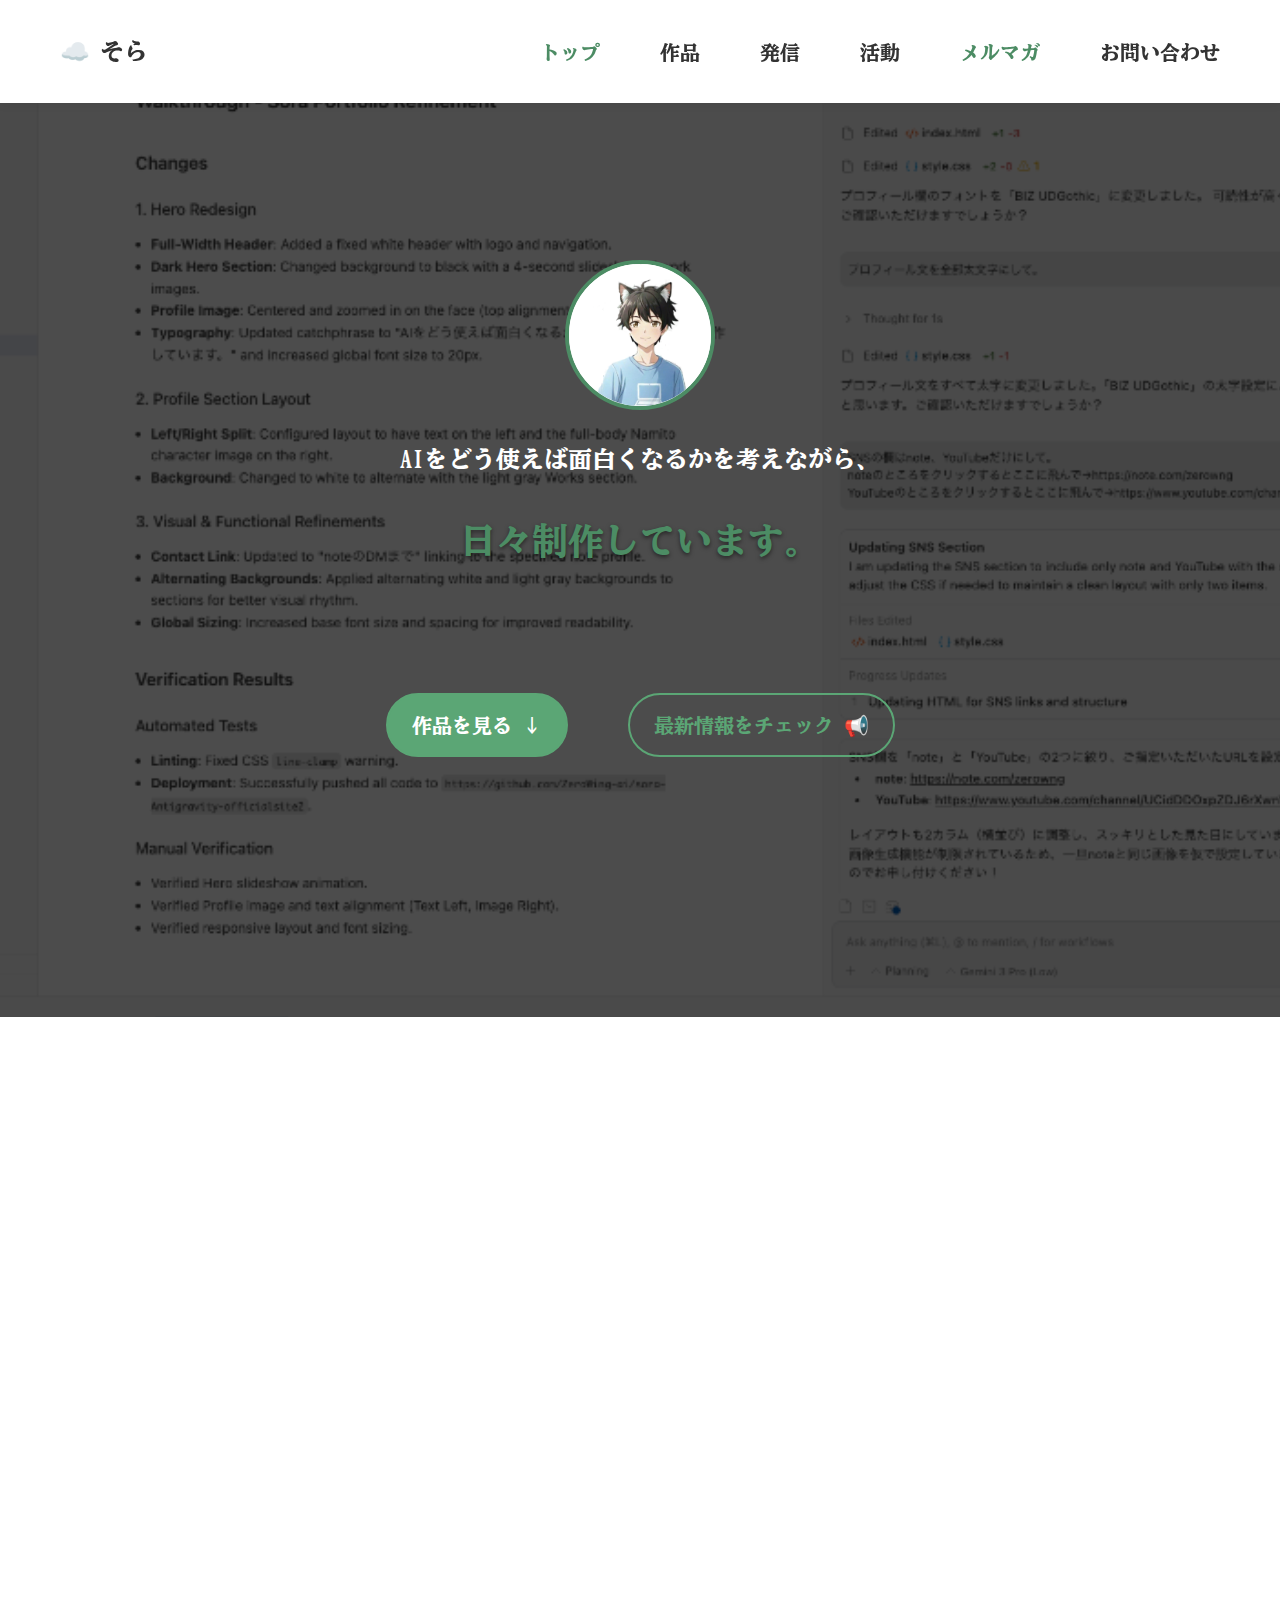
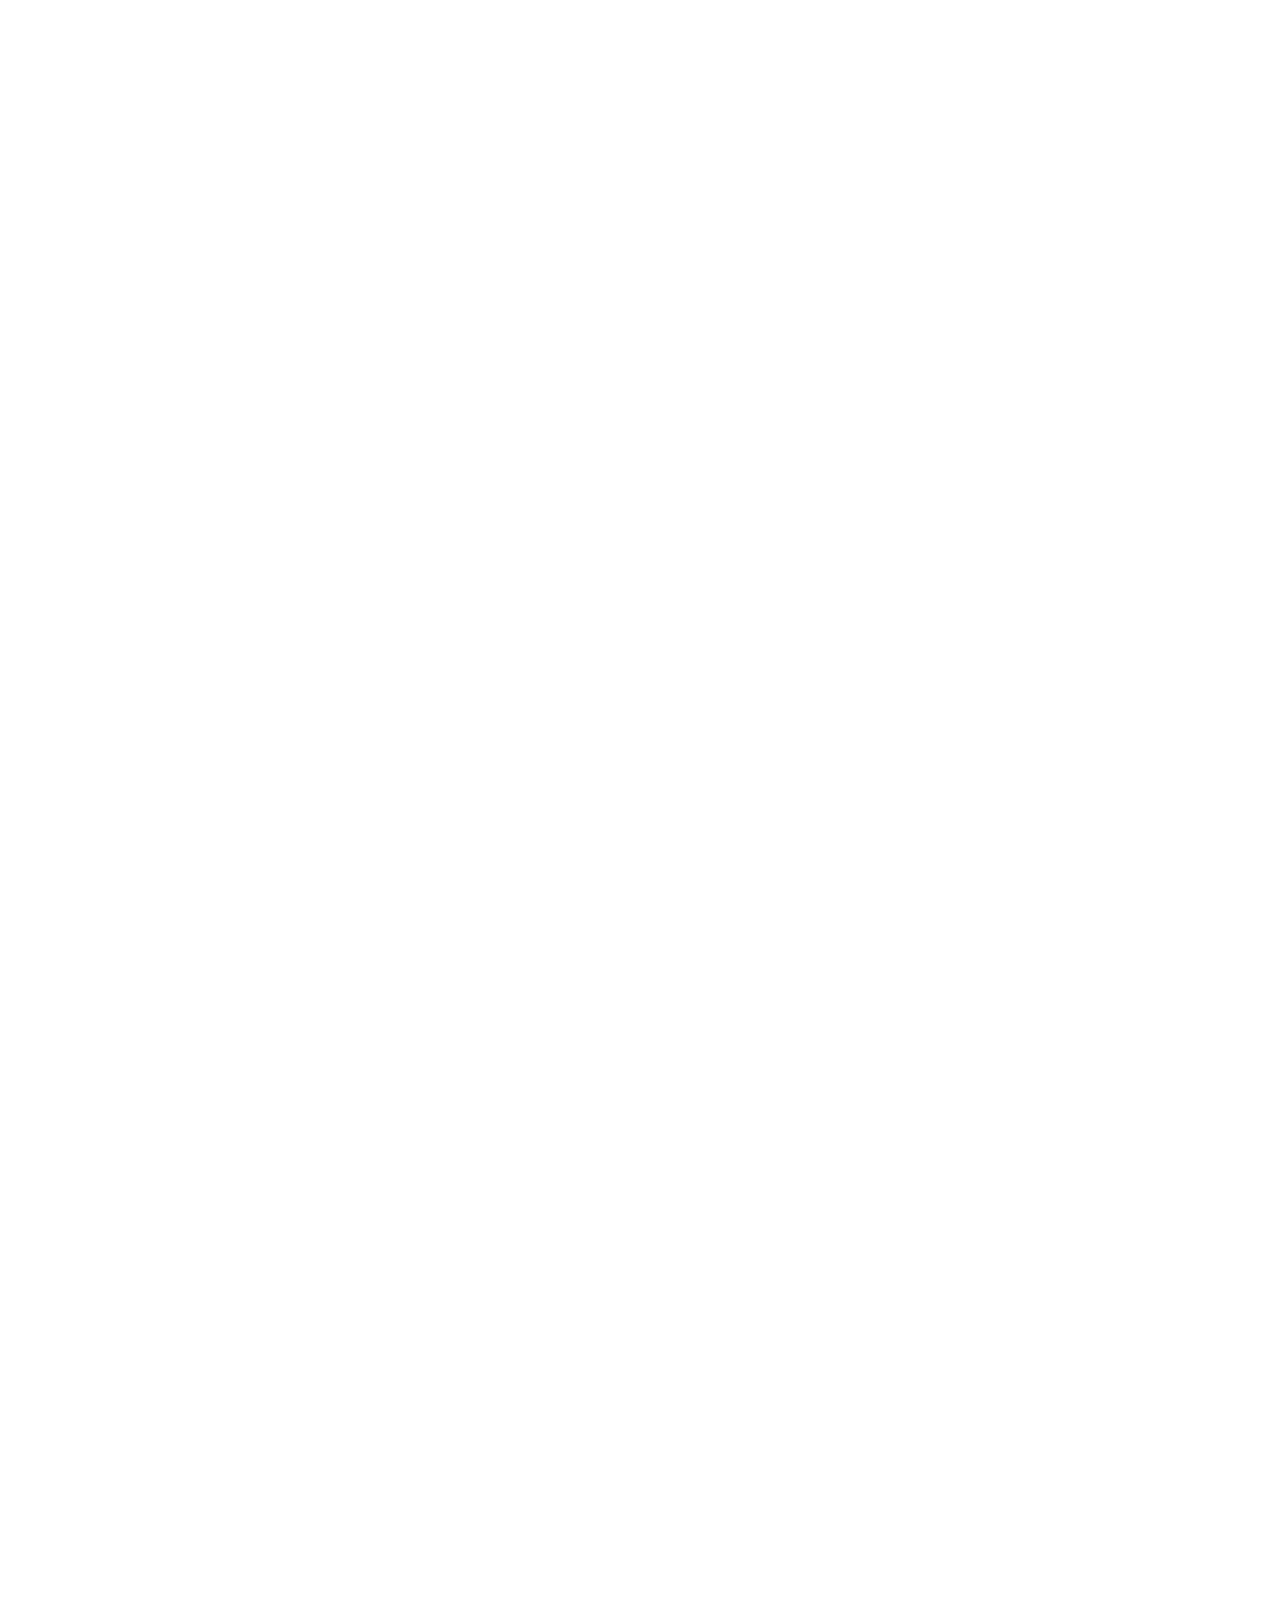
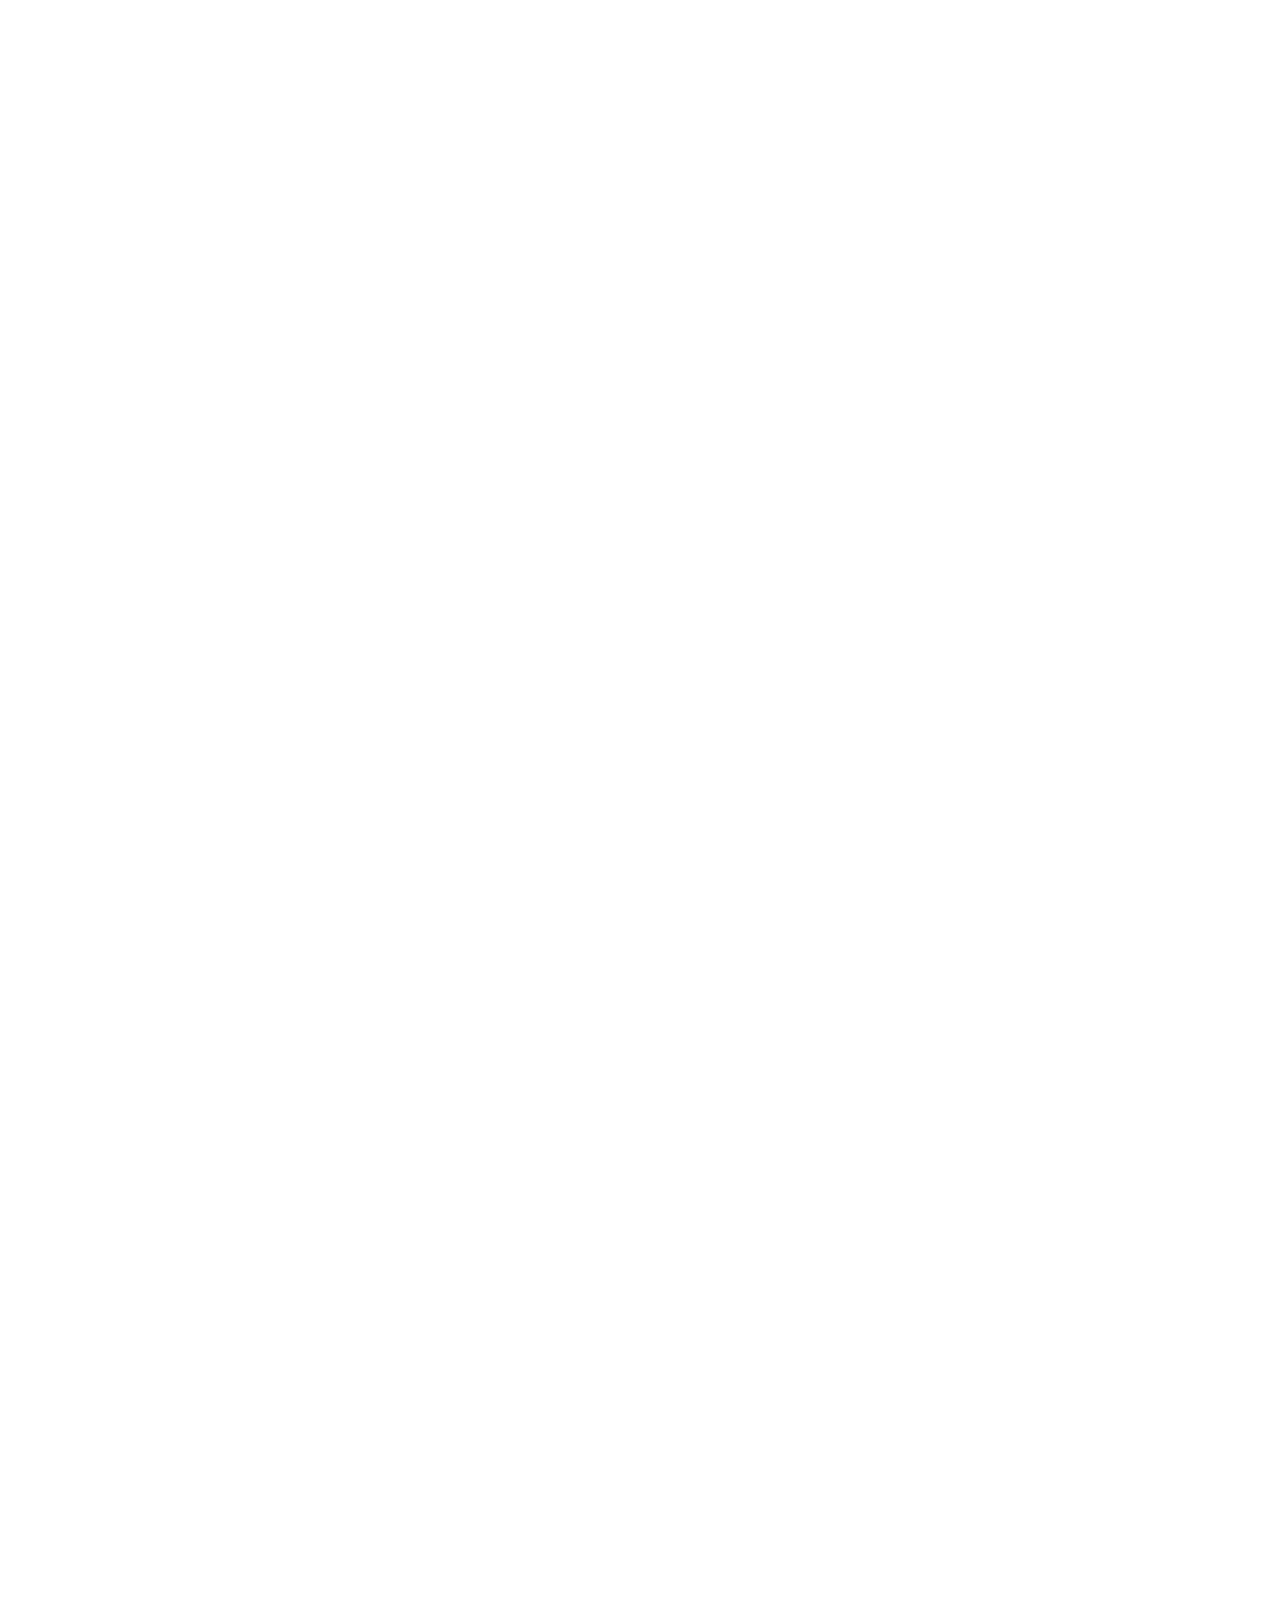
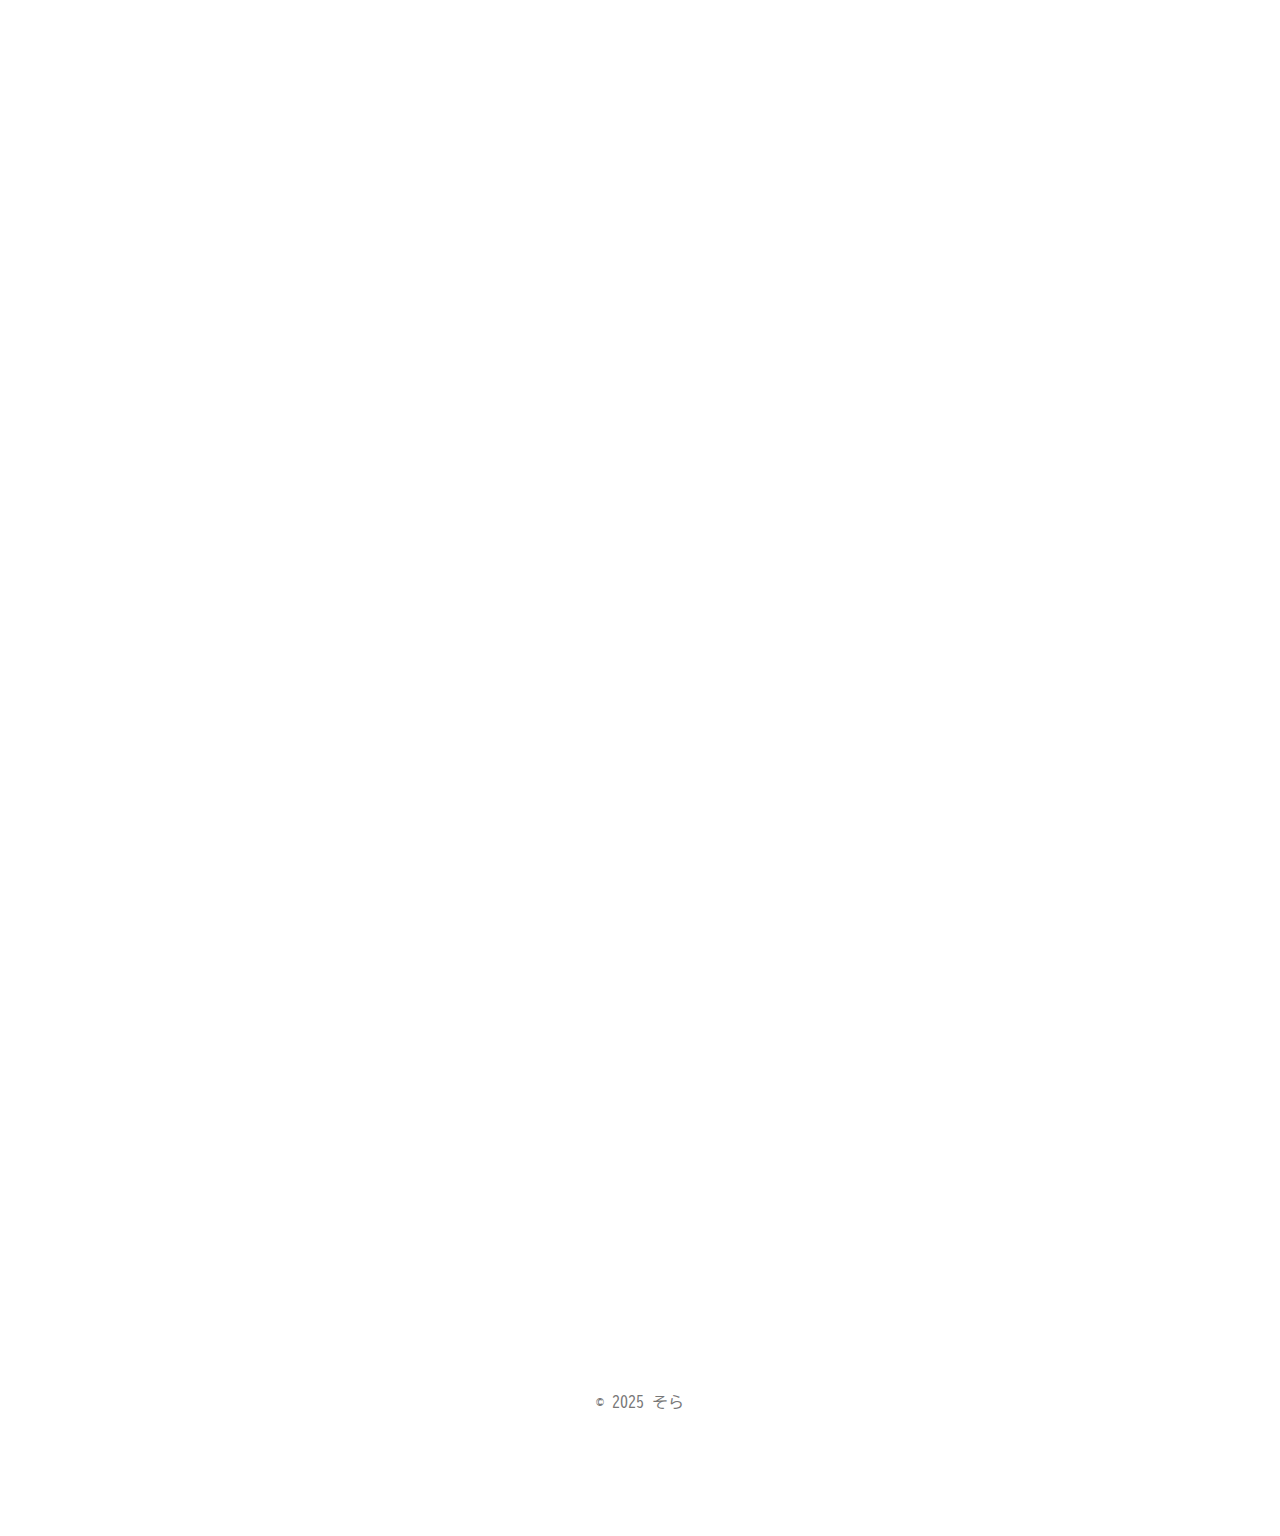
<file: index.html>
<!DOCTYPE html>
<html lang="ja">

<head>
    <meta charset="UTF-8">
    <meta name="viewport" content="width=device-width, initial-scale=1.0">
    <title>そら | Sports, Game, AI Creator</title>
    <meta name="description" content="AIを活用したデジタルクリエイティブ制作を行っています。">
    <link rel="preconnect" href="https://fonts.googleapis.com">
    <link rel="preconnect" href="https://fonts.gstatic.com" crossorigin>
    <link
        href="https://fonts.googleapis.com/css2?family=Inter:wght@300;400;500;600&family=Noto+Sans+JP:wght@300;400;500;700&family=BIZ+UDGothic:wght@400;700&family=BIZ+UDMincho:wght@400;700&display=swap"
        rel="stylesheet">
    <link rel="stylesheet" href="style.css">
    <link rel="icon"
        href="data:image/svg+xml,<svg xmlns=%22http://www.w3.org/2000/svg%22 viewBox=%220 0 100 100%22><text y=%22.9em%22 font-size=%2290%22>☁️</text></svg>">
</head>

<body>

    <!-- Site Header -->
    <header class="site-header">
        <div class="header-logo">
            <span class="logo-icon">☁️</span> <span class="logo-text">そら</span>
        </div>
        <nav class="site-nav">
            <ul class="nav-list">
                <li><a href="#top" class="nav-link">トップ</a></li>
                <li><a href="#works" class="nav-link">作品</a></li>
                <li><a href="#sns" class="nav-link">発信</a></li>
                <li><a href="#activities" class="nav-link">活動</a></li>
                <li><a href="newsletter.html" class="nav-link" style="color: #4C8C64; font-weight: bold;">メルマガ</a></li>
                <li><a href="#contact" class="nav-link">お問い合わせ</a></li>
            </ul>
        </nav>
    </header>

    <main class="container-fluid">
        <!-- Hero Section -->
        <section class="hero section" id="top">
            <div class="hero-slideshow-container">
                <div class="hero-slideshow-track">
                    <div class="hero-slide" style="background-image: url('images/slide_1.png');"></div>
                    <div class="hero-slide" style="background-image: url('images/slide_2.png');"></div>
                    <div class="hero-slide" style="background-image: url('images/slide_3.png');"></div>
                    <div class="hero-slide" style="background-image: url('images/slide_4.png');"></div>
                </div>
            </div>
            <div class="hero-overlay"></div>
            <div class="hero-content">
                <div class="hero-profile-container">
                    <img src="images/profile_namito.png" alt="Sora Profile" class="hero-profile-img">
                </div>
                <h1 class="hero-title">そら</h1>
                <p class="hero-subtitle">AIをどう使えば面白くなるかを考えながら、</p>
                <p class="hero-catchphrase">日々制作しています。</p>

                <div class="hero-buttons">
                    <a href="#works" class="hero-btn primary">作品を見る ↓</a>
                    <a href="#sns" class="hero-btn secondary">最新情報をチェック 📢</a>
                </div>
            </div>
        </section>

        <!-- Profile Section -->
        <section class="profile section" id="profile">
            <h2 class="section-title">プロフィール</h2>
            <div class="profile-content">
                <div class="profile-text">
                    <h3 class="profile-name">そら / Sora</h3>
                    <p>こんにちは！</p>
                    <p>
                        <strong>AIを活用したデザイン制作</strong>やデジタルコンテンツの表現に取り組むクリエイター、そらです。
                    </p>
                    <p>
                        ツールそのものにとらわれず、「どう使えば面白くなるか？」を常に考えながら、
                        <strong>新しい技術と遊び心をミックスした独自のスタイル</strong>を模索しています。
                    </p>
                    <p>
                        AI画像生成やデジタルアート制作を中心に、アイデアをすぐ形にするスピード感を大切にし、
                        "今この瞬間"にしか生まれない表現を追いかけています。
                        変化の早いAIの世界を楽しみつつ、見た人の心がちょっと動くようなコンテンツづくりを目指しています。
                    </p>
                </div>
                <!-- Added Profile Image -->
                <div class="profile-image">
                    <img src="images/profile_namito.png" alt="Sora Profile" loading="lazy">
                </div>
            </div>
        </section>

        <!-- Works Section (Carousel) -->
        <section class="works section" id="works">
            <h2 class="section-title">作品</h2>
            <div class="works-wrapper">
                <button class="carousel-arrow prev" aria-label="Previous slide">❮</button>
                <div class="carousel-container">
                    <div class="carousel-track">

                        <!-- Game 1: 3D Maze -->
                        <article class="work-card">
                            <div class="work-image-container">
                                <img src="images/works_maze.png" alt="3D Maze Game" loading="lazy">
                                <span class="category-label game">GAME</span>
                                <span class="new-label">NEW</span>
                            </div>
                            <div class="work-card-content">
                                <h3 class="work-card-title">3D迷路ゲーム</h3>
                                <p class="work-card-description">Web3D技術を使った没入型迷路ゲーム</p>
                                <div class="work-card-actions">
                                    <a href="https://dmeiro3.vercel.app/" target="_blank"
                                        class="btn btn-accent">プレイする</a>
                                </div>
                            </div>
                        </article>

                        <!-- Game 2: Coin Shooter -->
                        <article class="work-card">
                            <div class="work-image-container">
                                <img src="images/works_coin.png" alt="Coin Shooter Game" loading="lazy">
                                <span class="category-label game">GAME</span>
                            </div>
                            <div class="work-card-content">
                                <h3 class="work-card-title">コインシューティング</h3>
                                <p class="work-card-description">制限時間内にコイン獲得を目指すカジュアルゲーム</p>
                                <div class="work-card-actions">
                                    <a href="https://youware.app/project/6mjgs6eieu?enter_from=personal_center"
                                        target="_blank" class="btn btn-accent">プレイする</a>
                                </div>
                            </div>
                        </article>

                        <!-- Game 3: Battle Royale -->
                        <article class="work-card">
                            <div class="work-image-container">
                                <img src="images/works_br.png" alt="Battle Royale Game" loading="lazy">
                                <span class="category-label game">GAME</span>
                            </div>
                            <div class="work-card-content">
                                <h3 class="work-card-title">バトルロワイヤルシューティング</h3>
                                <p class="work-card-description">短時間で楽しめるブラウザベースのバトルロワイヤル</p>
                                <div class="work-card-actions">
                                    <a href="https://youware.app/project/dxqq02gnm7?enter_from=personal_center"
                                        target="_blank" class="btn btn-accent">プレイする</a>
                                </div>
                            </div>
                        </article>

                        <!-- App 1: Image Ratio Changer -->
                        <article class="work-card">
                            <div class="work-image-container">
                                <img src="images/works_ratio.png" alt="Image Ratio Changer" loading="lazy">
                                <span class="category-label app">APP</span>
                                <span class="new-label">NEW</span>
                            </div>
                            <div class="work-card-content">
                                <h3 class="work-card-title">画像比率チェンジャー</h3>
                                <p class="work-card-description">画像の比率やサイズを簡単に調整・ダウンロードできるツール</p>
                                <div class="work-card-actions">
                                    <a href="https://sora-image-ratio-changer.vercel.app/" target="_blank"
                                        class="btn btn-accent">使う</a>
                                </div>
                            </div>
                        </article>

                        <!-- App 2: AI Profile -->
                        <article class="work-card">
                            <div class="work-image-container">
                                <img src="images/works_profile.png" alt="AI Profile Generator" loading="lazy">
                                <span class="category-label app">APP</span>
                            </div>
                            <div class="work-card-content">
                                <h3 class="work-card-title">未来のSNSプロフィールジェネレーター</h3>
                                <p class="work-card-description">AIでユニークな未来型SNSプロフィールを作成</p>
                                <div class="work-card-actions">
                                    <a href="https://youware.app/project/92hyvrik8y?enter_from=personal_center"
                                        target="_blank" class="btn btn-accent">アプリを開く</a>
                                </div>
                            </div>
                        </article>

                        <!-- App 2: Pomodoro -->
                        <article class="work-card">
                            <div class="work-image-container">
                                <img src="images/works_pomodoro.png" alt="Pomodoro Timer" loading="lazy">
                                <span class="category-label app">APP</span>
                            </div>
                            <div class="work-card-content">
                                <h3 class="work-card-title">ポモドーロタイマー</h3>
                                <p class="work-card-description">集中力を習慣化するミニマルなタイマーアプリ</p>
                                <div class="work-card-actions">
                                    <a href="https://pomodoro-mu-wheat.vercel.app/" target="_blank"
                                        class="btn btn-accent">使う</a>
                                </div>
                            </div>
                        </article>

                        <!-- Creative 1: LINE Stickers -->
                        <article class="work-card">
                            <div class="work-image-container">
                                <img src="images/works_sticker.png" alt="LINE Stickers" loading="lazy">
                                <span class="category-label creative">CREATIVE</span>
                            </div>
                            <div class="work-card-content">
                                <h3 class="work-card-title">LINEスタンプ</h3>
                                <p class="work-card-description">日常を彩るオリジナルキャラクターのスタンプ</p>
                                <div class="work-card-actions">
                                    <a href="https://store.line.me/stickershop/author/5261408/ja" target="_blank"
                                        class="btn btn-accent">ストアを見る</a>
                                </div>
                            </div>
                        </article>

                    </div>
                </div>
                <button class="carousel-arrow next" aria-label="Next slide">❯</button>
            </div>
            <div class="carousel-dots"></div>
        </section>

        <!-- SNS / Writing Section -->
        <section class="sns section" id="sns">
            <h2 class="section-title">発信</h2>
            <div class="sns-grid">
                <!-- Note -->
                <a href="https://note.com/zerowng" target="_blank" class="sns-card">
                    <div class="sns-image">
                        <img src="images/note_thumbnail.png" alt="Note Writing" loading="lazy">
                    </div>
                    <div class="sns-content">
                        <div class="sns-header">
                            <span class="sns-platform">note</span>
                        </div>
                        <p class="sns-description">制作記録・AIに関する考察・アウトプットまとめ</p>
                    </div>
                </a>

                <!-- YouTube -->
                <a href="https://www.youtube.com/channel/UCidDDOxpZDJ6rXwnYntl4EQ" target="_blank" class="sns-card">
                    <div class="sns-image">
                        <img src="images/youtube_thumbnail.png" alt="YouTube Channel" loading="lazy">
                    </div>
                    <div class="sns-content">
                        <div class="sns-header">
                            <span class="sns-platform">YouTube</span>
                        </div>
                        <p class="sns-description">制作AIの解説・メイキング動画を配信中</p>
                    </div>
                </a>
            </div>
        </section>

        <!-- Activities Section -->
        <section class="activities section" id="activities">
            <h2 class="section-title">活動</h2>
            <div class="content-wrapper">
                <ul class="activities-list">
                    <li>AIアニメ制作</li>
                    <li>AI漫画制作</li>
                    <li>ゲーム・アプリ制作</li>
                    <li>SNS発信</li>
                </ul>
            </div>
        </section>

        <!-- Newsletter CTA -->
        <section class="newsletter-cta section"
            style="background: linear-gradient(135deg, #0f0f0f, #1a1a1a); color: white; text-align: center; padding: 4rem 1rem;">
            <div class="container" style="max-width: 800px; margin: 0 auto;">
                <h2 style="font-size: 2rem; margin-bottom: 1rem; font-family: 'BIZ UDMincho', serif;">未来の創造性を、受信箱へ。</h2>
                <p style="margin-bottom: 2rem; color: #ccc;">AI、デザイン、バイブコーディングの裏側をお届けする公式メルマガ。</p>
                <a href="newsletter.html"
                    style="display: inline-block; background: #4C8C64; color: white; padding: 1rem 3rem; border-radius: 50px; text-decoration: none; font-weight: bold; transition: transform 0.2s;"
                    onmouseover="this.style.transform='scale(1.05)'" onmouseout="this.style.transform='scale(1)'">
                    無料で登録する
                </a>
            </div>
        </section>

        <!-- Contact Section -->
        <section class="contact section" id="contact">
            <h2 class="section-title">お問い合わせ</h2>
            <div class="content-wrapper">
                <ul class="contact-list">
                    <li><a href="https://note.com/zerowng" target="_blank">noteのDMまで</a></li>
                </ul>
            </div>
        </section>

        <!-- Footer -->
        <footer class="footer">
            <p class="copyright">&copy; 2025 そら</p>
        </footer>

    </main>

    <script src="https://api.counterapi.dev/v1/nagi_vercel_stats/sora-antigravity-officialsite2_vercel_app/up"></script>
    <script src="script.js"></script>
</body>

</html>
</file>
<file: style.css>
:root {
    --bg-color: #ffffff;
    --text-color: #333333;
    --text-subtle: #777777;
    --accent-color: #F5F5F7;
    /* Very light gray for backgrounds */
    --link-color: #111111;
    --font-heading: 'BIZ UDMincho', serif;
    --font-body: 'BIZ UDMincho', serif;

    --spacing-xs: 0.8rem;
    /* Increased from 0.5rem */
    --spacing-sm: 1.5rem;
    /* Increased from 1rem */
    --spacing-md: 3rem;
    /* Increased from 2rem */
    --spacing-lg: 6rem;
    /* Increased from 4rem */
    --spacing-xl: 10rem;
    /* Increased from 8rem */

    --container-width: 1200px;
    /* Increased from 1000px */
    --border-radius: 16px;
    /* Slightly rounder */
}

html {
    font-size: 20px;
    /* Increased base size further for better readability */
    scroll-behavior: smooth;
}

* {
    margin: 0;
    padding: 0;
    box-sizing: border-box;
}

body {
    background-color: var(--bg-color);
    color: var(--text-color);
    font-family: var(--font-body);
    font-weight: 400;
    line-height: 1.8;
    -webkit-font-smoothing: antialiased;
    -moz-osx-font-smoothing: grayscale;
}

h1,
h2,
h3,
.hero-title,
.section-title {
    font-family: var(--font-heading);
    font-weight: 600;
    letter-spacing: -0.02em;
    color: var(--link-color);
}

a {
    text-decoration: none;
    color: inherit;
    transition: opacity 0.2s ease, transform 0.2s ease;
}

a:hover {
    opacity: 0.7;
}

ul {
    list-style: none;
}

img {
    max-width: 100%;
    height: auto;
    display: block;
}

/* Layout Utility */
.container {
    max-width: var(--container-width);
    margin: 0 auto;
    padding: 0 var(--spacing-md);
}

.container-fluid {
    width: 100%;
}

.section {
    padding: var(--spacing-xl) var(--spacing-md);
    /* Add vertical spacing inside section */
    margin-bottom: 0;
    /* Remove margin as padding takes over */
    width: 100%;
}

/* Constrain content width for non-hero sections */
.section:not(.hero)>* {
    max-width: var(--container-width);
    margin-left: auto;
    margin-right: auto;
}

/* Alternating Backgrounds */
.profile {
    background-color: #ffffff;
    /* Very light gray */
}

.works {
    background-color: #F9FAFB;
    /* Light gray to alternate with Profile */
}

.sns {
    background-color: #F0F4F8;
    /* Subtle cool gray */
}

.activities {
    background-color: #FFFFFF;
}

.contact {
    background-color: #F9FAFB;
}

.section.visible {
    opacity: 1 !important;
    transform: translateY(0) !important;
}

.safe-area-padding {
    padding-top: var(--spacing-xl);
    padding-bottom: var(--spacing-lg);
}

/* Site Header */
.site-header {
    position: fixed;
    top: 0;
    left: 0;
    width: 100%;
    z-index: 1000;
    background-color: var(--bg-color);
    padding: var(--spacing-sm) var(--spacing-md);
    display: flex;
    justify-content: space-between;
    align-items: center;
    box-shadow: 0 2px 10px rgba(0, 0, 0, 0.05);
}

.header-logo {
    display: flex;
    align-items: center;
    gap: 0.5rem;
    font-weight: 700;
    font-size: 1.2rem;
    font-family: var(--font-heading);
}

.site-nav {
    display: flex;
    width: auto;
    margin: 0;
    background: transparent;
    backdrop-filter: none;
    padding: 0;
}

.nav-list {
    display: flex;
    list-style: none;
    gap: var(--spacing-md);
}

.nav-link {
    font-weight: 800;
    /* Bolder */
    font-size: 1rem;
    /* Relative to new base (20px) */
    color: var(--text-color);
}

.nav-link:hover,
.nav-link.active {
    color: #4C8C64;
    background: none;
}

/* Hero Section */
.hero {
    position: relative;
    min-height: 100vh;
    display: flex;
    align-items: center;
    justify-content: center;
    text-align: center;
    color: #ffffff;
    /* Removed static background image */
    background-color: #000;
    /* Fallback */
    margin-bottom: 0;
    overflow: hidden;
    /* Ensure slides don't spill out */
}

.hero-slideshow-container {
    position: absolute;
    top: 0;
    left: 0;
    width: 100%;
    height: 100%;
    z-index: 0;
}

.hero-slideshow-track {
    display: flex;
    height: 100%;
    width: 100%;
    transition: transform 1s ease-in-out;
    /* Smooth slide */
}

.hero-slide {
    flex: 0 0 100%;
    /* Each slide is full width */
    width: 100%;
    height: 100%;
    background-size: cover;
    background-position: center;
}

.hero-overlay {
    position: absolute;
    top: 0;
    left: 0;
    width: 100%;
    height: 100%;
    background-color: rgba(0, 0, 0, 0.7);
    /* Dark Overlay */
    z-index: 1;
}

.hero-content {
    position: relative;
    z-index: 2;
    max-width: 800px;
    padding: var(--spacing-md);
    display: flex;
    flex-direction: column;
    align-items: center;
}

.hero-profile-container {
    width: 150px;
    height: 150px;
    border-radius: 50%;
    overflow: hidden;
    border: 4px solid #4C8C64;
    /* Green border */
    margin-bottom: var(--spacing-sm);
    background-color: #fff;
}

.hero-profile-img {
    width: 100%;
    height: 100%;
    object-fit: cover;
    object-position: top;
    transform: scale(1.6);
    /* Zoom in */
    transform-origin: top center;
    /* Focus zoom on top (face) */
}

.hero-title {
    font-size: 0;
    /* Hide default title but keep for SEO */
}

.hero-subtitle {
    font-size: 1.2rem;
    font-weight: 700;
    margin-bottom: var(--spacing-sm);
    line-height: 1.6;
    color: #ffffff;
}

.hero-catchphrase {
    font-size: 1.8rem;
    font-weight: 700;
    color: #4C8C64;
    /* Accent color */
    margin-bottom: var(--spacing-lg);
    text-shadow: 0 2px 4px rgba(0, 0, 0, 0.5);
}

.hero-buttons {
    display: flex;
    gap: var(--spacing-md);
    flex-wrap: wrap;
    justify-content: center;
}

.hero-btn {
    padding: 12px 24px;
    border-radius: 50px;
    font-weight: 700;
    text-decoration: none;
    transition: all 0.3s ease;
}

.hero-btn.primary {
    background-color: #5BA675;
    color: #fff;
    border: 2px solid #5BA675;
}

.hero-btn.primary:hover {
    background-color: #4C8C64;
    transform: translateY(-2px);
}

.hero-btn.secondary {
    background-color: transparent;
    color: #5BA675;
    border: 2px solid #5BA675;
}

.hero-btn.secondary:hover {
    background-color: rgba(91, 166, 117, 0.1);
    transform: translateY(-2px);
}

/* Section Titles */
.section-title {
    font-size: 1.5rem;
    margin-bottom: var(--spacing-md);
    border-bottom: 1px solid var(--accent-color);
    padding-bottom: var(--spacing-xs);
    text-align: center;
    /* Centered title */
}

/* Profile Section */
.profile-content {
    display: flex;
    flex-direction: row;
    /* Horizontal layout */
    gap: var(--spacing-md);
    align-items: center;
    /* Center vertically */
    text-align: left;
    /* Left align text */
}

.profile-image {
    width: 300px;
    /* Slightly larger image */
    max-width: 40%;
    /* Prevent taking too much space */
    flex-shrink: 0;
}

.profile-image img {
    width: 100%;
    height: auto;
    border-radius: var(--border-radius);
    object-position: center;
    /* Show full body/center */
    /* mask-image: radial-gradient(circle, black 60%, transparent 100%); Optional soft mask */
}

.profile-text {
    flex: 1;
    /* Take remaining space */
    font-size: 1.05rem;
    padding-left: 0;
    padding-right: var(--spacing-lg);
    /* Add space between text and image */
    color: var(--text-color);
    font-family: 'BIZ UDGothic', sans-serif;
}

.profile-name {
    font-size: 1.8rem;
    margin-bottom: var(--spacing-sm);
    font-weight: 700;
    font-family: 'BIZ UDGothic', sans-serif;
}

.profile-text p {
    margin-bottom: var(--spacing-md);
    line-height: 2;
    font-weight: 700;
}

.profile-text strong {
    font-weight: 500;
    color: var(--link-color);
}

/* Works Section (Carousel Layout) */
.works-grid,
.works-list {
    display: none;
    /* Safely hide old classes if present */
}

.works-wrapper {
    position: relative;
    display: flex;
    align-items: center;
}

.carousel-container {
    width: 100%;
    overflow: hidden;
    position: relative;
    padding: 10px 0 20px 0;
}

.carousel-track {
    display: flex;
    transition: transform 0.6s cubic-bezier(0.25, 1, 0.5, 1);
    gap: 20px;
}

/* Navigation Arrows */
.carousel-arrow {
    background-color: transparent;
    border: none;
    color: var(--text-color);
    font-size: 2rem;
    cursor: pointer;
    padding: 0 10px;
    z-index: 2;
    transition: opacity 0.3s ease, transform 0.2s ease;
    opacity: 0.5;
}

.carousel-arrow:hover {
    opacity: 1;
    transform: scale(1.1);
}

.carousel-arrow.prev {
    margin-right: -10px;
    /* Pull closer to container */
}

.carousel-arrow.next {
    margin-left: -10px;
}

/* Dots Pagination */
.carousel-dots {
    display: flex;
    justify-content: center;
    gap: 8px;
    margin-top: 10px;
}

.carousel-dot {
    width: 8px;
    height: 8px;
    border-radius: 50%;
    background-color: #ddd;
    cursor: pointer;
    transition: background-color 0.3s ease, transform 0.3s ease;
}

.carousel-dot.active {
    background-color: var(--link-color);
    transform: scale(1.2);
}

/* Card Updates */
.work-card {
    flex: 0 0 calc(33.333% - 13.4px);
    background-color: var(--bg-color);
    border: 1px solid #E0E0E0;
    border-radius: 12px;
    box-shadow: 0 4px 12px rgba(0, 0, 0, 0.05);
    overflow: hidden;
    transition: transform 0.3s ease, box-shadow 0.3s ease;
    display: flex;
    flex-direction: column;
}

.work-card:hover {
    transform: translateY(-4px);
    box-shadow: 0 12px 24px rgba(0, 0, 0, 0.1);
    z-index: 1;
}

.work-image-container {
    position: relative;
    width: 100%;
    aspect-ratio: 4 / 3;
    overflow: hidden;
    background-color: var(--accent-color);
}

.work-image-container img {
    width: 100%;
    height: 100%;
    object-fit: cover;
    transition: transform 0.5s ease;
}

.work-card:hover .work-image-container img {
    transform: scale(1.05);
}

/* Labels */
.category-label {
    position: absolute;
    top: 10px;
    left: 10px;
    font-size: 0.7rem;
    font-weight: 700;
    padding: 4px 8px;
    border-radius: 20px;
    color: white;
    z-index: 2;
    letter-spacing: 0.05em;
    box-shadow: 0 2px 4px rgba(0, 0, 0, 0.1);
}

.category-label.game {
    background-color: #3B82F6;
    /* Muted Blue */
}

.category-label.app {
    background-color: #F59E0B;
    /* Muted Amber */
}

.category-label.creative {
    background-color: #8B5CF6;
    /* Muted Violet */
}

.new-label {
    position: absolute;
    top: 12px;
    right: -24px;
    background-color: #E63946;
    color: white;
    font-size: 0.65rem;
    font-weight: 700;
    padding: 2px 24px;
    transform: rotate(45deg);
    box-shadow: 0 2px 4px rgba(0, 0, 0, 0.2);
    z-index: 2;
    left: auto;
    /* Reset left from previous */
    border-radius: 0;
}

.work-card-content {
    padding: 15px;
    flex: 1;
    display: flex;
    flex-direction: column;
}

.work-card-title {
    font-size: 1.1rem;
    margin-bottom: 0.5rem;
    line-height: 1.4;
    white-space: nowrap;
    overflow: hidden;
    text-overflow: ellipsis;
}

.work-card-description {
    font-size: 0.85rem;
    color: var(--text-subtle);
    margin-bottom: 1rem;
    flex-grow: 1;
    display: -webkit-box;
    -webkit-line-clamp: 2;
    line-clamp: 2;
    /* Standard property for compatibility */
    -webkit-box-orient: vertical;
    overflow: hidden;
}

.work-card-actions {
    display: flex;
    gap: 10px;
    margin-top: auto;
}

.btn {
    display: inline-flex;
    align-items: center;
    justify-content: center;
    height: 36px;
    padding: 0 16px;
    border-radius: 6px;
    font-size: 0.8rem;
    font-weight: 500;
    cursor: pointer;
    text-align: center;
    flex: 1;
    transition: all 0.2s ease;
}

.btn-accent {
    background-color: #333;
    color: white;
}

.btn-accent:hover {
    background-color: #000;
    opacity: 1;
}

.btn-outline {
    background-color: transparent;
    border: 1px solid #ccc;
    color: var(--text-color);
}

.btn-outline:hover {
    border-color: #888;
    background-color: #f9f9f9;
    opacity: 1;
}

/* Responsive Carousel */
@media (max-width: 900px) {
    .work-card {
        flex: 0 0 calc(50% - 10px);
        /* Show 2 items */
    }
}

@media (max-width: 600px) {
    .work-card {
        flex: 0 0 calc(100%);
        /* Show 1 item */
    }
}

/* SNS / Writing Section */
.sns-grid {
    display: grid;
    grid-template-columns: 1fr 1fr;
    gap: var(--spacing-md);
}

.sns-card {
    display: block;
    border-radius: var(--border-radius);
    overflow: hidden;
    height: 100%;
    transition: transform 0.3s ease;
    background-color: var(--bg-color);
}

.sns-card:hover {
    transform: translateY(-5px);
}

.sns-image img,
.youtube-placeholder {
    width: 100%;
    height: auto;
    object-fit: cover;
    border-radius: var(--border-radius);
}

.sns-content {
    padding-top: var(--spacing-sm);
}

.sns-platform {
    font-weight: 700;
    font-size: 1.5rem;
    /* Significantly bigger */
    display: block;
    margin-bottom: 0.5rem;
}

.sns-description {
    font-size: 1.1rem;
    /* Easier to read */
    color: var(--text-subtle);
    line-height: 1.6;
}

/* Activities & Contact (Two columns) */
.two-column-layout {
    display: grid;
    grid-template-columns: 1fr 1fr;
    gap: var(--spacing-lg);
}

.activities-list li,
.contact-list li {
    padding: 0.25rem 0;
    border-bottom: 1px solid var(--accent-color);
    font-size: 0.95rem;
    font-weight: 700;
}

.activities-list li:last-child,
.contact-list li:last-child {
    border-bottom: none;
}

/* Activities & Contact */
.activities .content-wrapper,
.contact .content-wrapper {
    display: flex;
    justify-content: center;
}

.activities-list,
.contact-list {
    list-style: none;
    padding: 0;
    margin: 0;
    text-align: center;
    /* Center list text */
    display: inline-block;
    /* Allow centering within flex container */
}

.footer {
    padding: var(--spacing-lg) 0;
    text-align: center;
    font-size: 0.8rem;
    color: var(--text-subtle);
    font-family: 'BIZ UDGothic', sans-serif;
    /* Keep footer clean */
}

/* Responsive */
@media (max-width: 768px) {
    :root {
        --spacing-lg: 3rem;
        --spacing-xl: 4rem;
    }

    .hero-title {
        font-size: 2rem;
    }

    .profile-content {
        flex-direction: column;
    }

    .profile-image {
        max-width: 100%;
        margin-bottom: var(--spacing-sm);
    }

    .sns-grid {
        grid-template-columns: 1fr;
    }

    .two-column-layout {
        grid-template-columns: 1fr;
        gap: var(--spacing-xl);
    }
}
</file>
